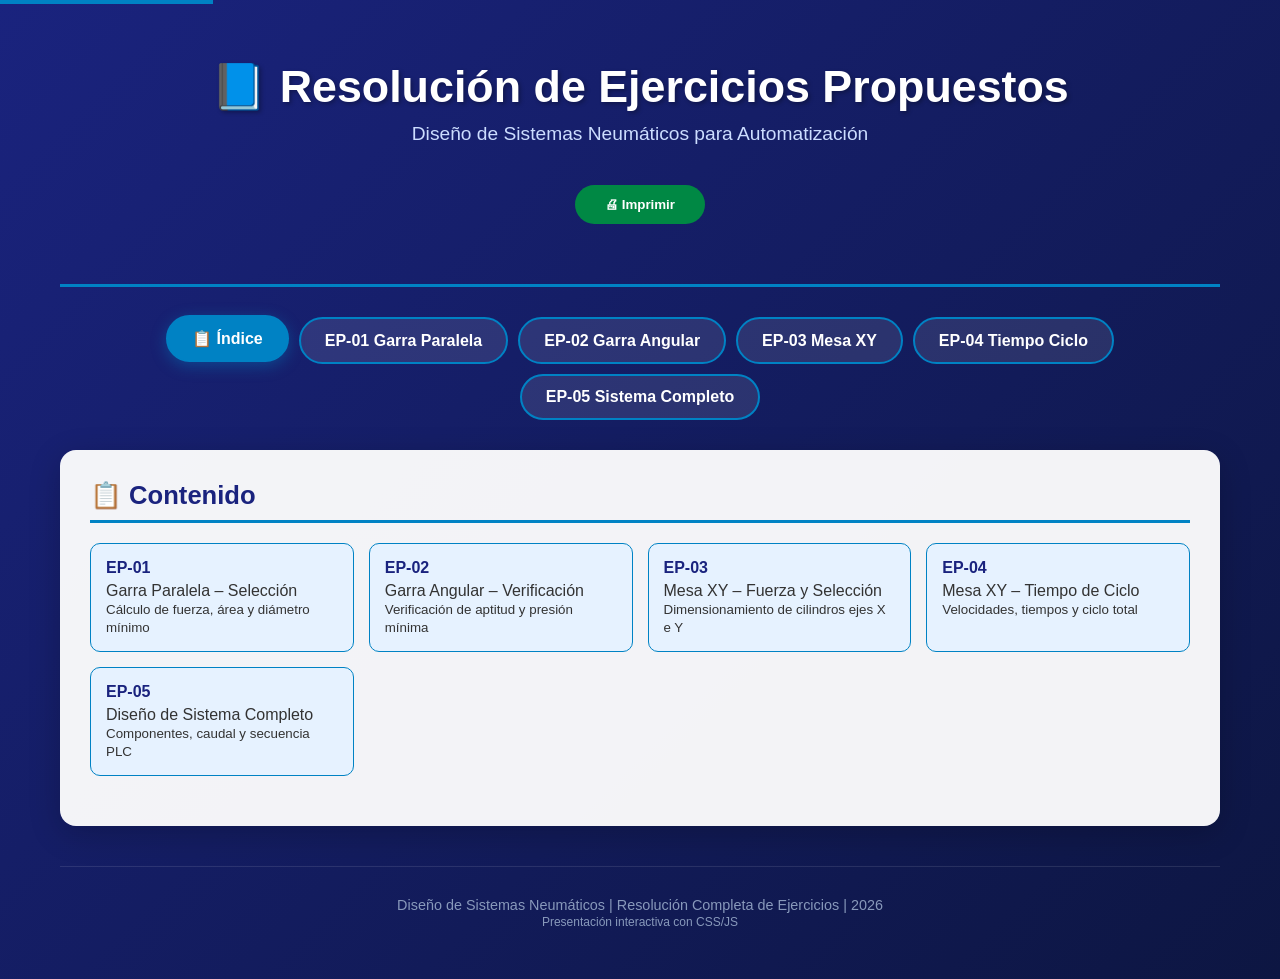
<file: index.html>
<!DOCTYPE html>
<html lang="es">
<head>
<meta charset="UTF-8">
<meta name="viewport" content="width=device-width, initial-scale=1.0">
<title>Resolución Ejercicios Neumáticos - Presentación Interactiva</title>
<style>
:root {
  --dark-blue: #1a237e;
  --accent-blue: #0082c4;
  --light-blue: #e6f2ff;
  --green: #008844;
  --orange: #e65c00;
  --white: #ffffff;
  --dark-gray: #333333;
}
* { margin: 0; padding: 0; box-sizing: border-box; }
body {
  font-family: 'Segoe UI', Tahoma, Geneva, Verdana, sans-serif;
  background: linear-gradient(135deg, var(--dark-blue) 0%, #0d1642 100%);
  min-height: 100vh;
  color: var(--white);
  overflow-x: hidden;
}
.container {
  max-width: 1200px;
  margin: 0 auto;
  padding: 20px;
}
.header {
  text-align: center;
  padding: 40px 20px;
  border-bottom: 3px solid var(--accent-blue);
  margin-bottom: 30px;
}
.header h1 {
  font-size: 2.8rem;
  font-weight: 700;
  text-shadow: 2px 2px 4px rgba(0,0,0,0.3);
}
.header p {
  font-size: 1.2rem;
  color: #ccddff;
  margin-top: 10px;
}
.nav-tabs {
  display: flex;
  justify-content: center;
  gap: 10px;
  margin-bottom: 30px;
  flex-wrap: wrap;
}
.nav-tab {
  background: rgba(255,255,255,0.1);
  border: 2px solid var(--accent-blue);
  color: var(--white);
  padding: 12px 24px;
  border-radius: 30px;
  cursor: pointer;
  transition: all 0.3s ease;
  font-size: 1rem;
  font-weight: 600;
}
.nav-tab:hover, .nav-tab.active {
  background: var(--accent-blue);
  transform: translateY(-2px);
  box-shadow: 0 4px 15px rgba(0,130,196,0.4);
}
.slide-content {
  display: none;
  animation: fadeIn 0.5s ease;
}
.slide-content.active {
  display: block;
}
@keyframes fadeIn {
  from { opacity: 0; transform: translateY(20px); }
  to { opacity: 1; transform: translateY(0); }
}
.card {
  background: rgba(255,255,255,0.95);
  border-radius: 16px;
  padding: 30px;
  margin-bottom: 20px;
  box-shadow: 0 8px 32px rgba(0,0,0,0.2);
  color: var(--dark-gray);
}
.card-title {
  color: var(--dark-blue);
  font-size: 1.6rem;
  font-weight: 700;
  margin-bottom: 20px;
  padding-bottom: 10px;
  border-bottom: 3px solid var(--accent-blue);
}
.formula-box {
  background: var(--light-blue);
  border-left: 4px solid var(--accent-blue);
  padding: 15px 20px;
  margin: 15px 0;
  border-radius: 8px;
  font-family: 'Courier New', monospace;
  font-size: 1.1rem;
  color: var(--dark-blue);
}
.result-box {
  background: #e8f5e9;
  border-left: 4px solid var(--green);
  padding: 15px 20px;
  margin: 15px 0;
  border-radius: 8px;
  font-weight: 700;
  color: var(--green);
  font-size: 1.1rem;
}
.conclusion-box {
  background: #fff3e0;
  border-left: 4px solid var(--orange);
  padding: 15px 20px;
  margin: 15px 0;
  border-radius: 8px;
  font-weight: 700;
  color: var(--orange);
  font-size: 1.1rem;
}
.data-grid {
  display: grid;
  grid-template-columns: repeat(auto-fit, minmax(250px, 1fr));
  gap: 15px;
  margin: 20px 0;
}
.data-item {
  background: var(--light-blue);
  padding: 15px;
  border-radius: 10px;
  border: 1px solid var(--accent-blue);
}
.data-item strong {
  color: var(--dark-blue);
  display: block;
  margin-bottom: 5px;
}
table {
  width: 100%;
  border-collapse: collapse;
  margin: 20px 0;
  font-size: 0.95rem;
}
th {
  background: var(--dark-blue);
  color: var(--white);
  padding: 12px;
  text-align: left;
}
td {
  padding: 12px;
  border-bottom: 1px solid #ddd;
}
tr:nth-child(even) {
  background: var(--light-blue);
}
.step-number {
  display: inline-block;
  width: 32px;
  height: 32px;
  background: var(--accent-blue);
  color: white;
  border-radius: 50%;
  text-align: center;
  line-height: 32px;
  font-weight: 700;
  margin-right: 10px;
}
.footer {
  text-align: center;
  padding: 30px;
  color: #8899bb;
  font-size: 0.9rem;
  border-top: 1px solid rgba(255,255,255,0.1);
  margin-top: 40px;
}
.progress-bar {
  position: fixed;
  top: 0;
  left: 0;
  height: 4px;
  background: var(--accent-blue);
  transition: width 0.3s ease;
  z-index: 1000;
}
.btn-download {
  display: inline-block;
  background: var(--green);
  color: white;
  padding: 12px 30px;
  border-radius: 30px;
  text-decoration: none;
  font-weight: 600;
  margin: 20px 10px;
  transition: all 0.3s ease;
  border: none;
  cursor: pointer;
}
.btn-download:hover {
  transform: translateY(-2px);
  box-shadow: 0 4px 15px rgba(0,136,68,0.4);
}
.check-icon {
  color: var(--green);
  font-size: 1.3rem;
}
</style>
</head>
<body>
<div class="progress-bar" id="progressBar"></div>
<div class="container">
  <div class="header">
    <h1>📘 Resolución de Ejercicios Propuestos</h1>
    <p>Diseño de Sistemas Neumáticos para Automatización</p>
    <div style="margin-top:20px;">
      <button class="btn-download" onclick="printPresentation()">🖨 Imprimir</button>
    </div>
  </div>

  <div class="nav-tabs">
    <button class="nav-tab active" onclick="showSlide(0)">📋 Índice</button>
    <button class="nav-tab" onclick="showSlide(1)">EP-01 Garra Paralela</button>
    <button class="nav-tab" onclick="showSlide(2)">EP-02 Garra Angular</button>
    <button class="nav-tab" onclick="showSlide(3)">EP-03 Mesa XY</button>
    <button class="nav-tab" onclick="showSlide(4)">EP-04 Tiempo Ciclo</button>
    <button class="nav-tab" onclick="showSlide(5)">EP-05 Sistema Completo</button>
  </div>

  <!-- SLIDE 0: INDICE -->
  <div class="slide-content active" id="slide-0">
    <div class="card">
      <div class="card-title">📋 Contenido</div>
      <div class="data-grid">
        <div class="data-item">
          <strong>EP-01</strong>
          Garra Paralela – Selección<br>
          <small>Cálculo de fuerza, área y diámetro mínimo</small>
        </div>
        <div class="data-item">
          <strong>EP-02</strong>
          Garra Angular – Verificación<br>
          <small>Verificación de aptitud y presión mínima</small>
        </div>
        <div class="data-item">
          <strong>EP-03</strong>
          Mesa XY – Fuerza y Selección<br>
          <small>Dimensionamiento de cilindros ejes X e Y</small>
        </div>
        <div class="data-item">
          <strong>EP-04</strong>
          Mesa XY – Tiempo de Ciclo<br>
          <small>Velocidades, tiempos y ciclo total</small>
        </div>
        <div class="data-item">
          <strong>EP-05</strong>
          Diseño de Sistema Completo<br>
          <small>Componentes, caudal y secuencia PLC</small>
        </div>
      </div>
    </div>
  </div>

  <!-- SLIDE 1: EP-01 -->
  <div class="slide-content" id="slide-1">
    <div class="card">
      <div class="card-title">🔷 EP-01: Garra Paralela – Selección</div>
      <div class="data-grid">
        <div class="data-item"><strong>Masa</strong>m = 0.5 kg (vidrio)</div>
        <div class="data-item"><strong>Aceleración</strong>a = 3 m/s²</div>
        <div class="data-item"><strong>Presión</strong>P = 5.5 bar = 550,000 Pa</div>
        <div class="data-item"><strong>Factor Seg.</strong>FS = 2.0</div>
        <div class="data-item"><strong>Rendimiento</strong>η = 0.82</div>
      </div>
      <h3 style="color:var(--dark-blue);margin-top:20px;">(a) Fuerza Mínima Requerida</h3>
      <div class="formula-box">F<sub>req</sub> = FS · m · (g + a) = 2.0 × 0.5 × (9.81 + 3) = 12.81 N</div>
      <div class="result-box">✓ F<sub>req</sub> = 12.81 N</div>

      <h3 style="color:var(--dark-blue);margin-top:20px;">(b) Área Mínima del Pistón</h3>
      <div class="formula-box">A<sub>min</sub> = F<sub>req</sub> / (P · η) = 12.81 / (550,000 × 0.82) = 2.84 × 10⁻⁵ m² = 28.4 mm²</div>
      <div class="result-box">✓ A<sub>min</sub> = 28.4 mm²</div>

      <h3 style="color:var(--dark-blue);margin-top:20px;">(c) Diámetro Mínimo</h3>
      <div class="formula-box">D<sub>min</sub> = √(4 · A<sub>min</sub> / π) = √(4 × 2.84×10⁻⁵ / 3.1416) = 0.00601 m = 6.01 mm</div>
      <div class="result-box">✓ D<sub>min</sub> = 6.01 mm</div>
      <div class="conclusion-box">📌 Selección comercial: cilindro Ø8 mm, Ø10 mm o Ø12 mm</div>
    </div>
  </div>

  <!-- SLIDE 2: EP-02 -->
  <div class="slide-content" id="slide-2">
    <div class="card">
      <div class="card-title">🔷 EP-02: Garra Angular – Verificación</div>
      <div class="data-grid">
        <div class="data-item"><strong>Diámetro</strong>D = 25 mm</div>
        <div class="data-item"><strong>Presión</strong>P = 4 bar = 400,000 Pa</div>
        <div class="data-item"><strong>Rendimiento</strong>η = 0.78</div>
        <div class="data-item"><strong>Coef. Trans.</strong>K = 0.65</div>
        <div class="data-item"><strong>Masa</strong>m = 2 kg</div>
        <div class="data-item"><strong>Aceleración</strong>a = 5 m/s²</div>
      </div>
      <h3 style="color:var(--dark-blue);margin-top:20px;">Paso 1: Fuerza Teórica</h3>
      <div class="formula-box">F<sub>teo</sub> = P · (π/4) · D² = 400,000 × 0.7854 × 0.000625 = 196.35 N</div>
      <div class="result-box">✓ F<sub>teo</sub> = 196.35 N</div>

      <h3 style="color:var(--dark-blue);margin-top:20px;">Paso 2: Fuerza Real en Mordaza</h3>
      <div class="formula-box">F<sub>suj</sub> = F<sub>teo</sub> × η × K = 196.35 × 0.78 × 0.65 = 99.55 N</div>
      <div class="result-box">✓ F<sub>suj</sub> = 99.55 N</div>

      <h3 style="color:var(--dark-blue);margin-top:20px;">Paso 3: Fuerza Requerida</h3>
      <div class="formula-box">F<sub>req</sub> = FS · m · (g + a) = 2.0 × 2 × (9.81 + 5) = 59.24 N</div>
      <div class="result-box">✓ F<sub>req</sub> = 59.24 N</div>

      <h3 style="color:var(--dark-blue);margin-top:20px;">Paso 4: Verificación</h3>
      <div class="formula-box">F<sub>suj</sub> = 99.55 N ≥ F<sub>req</sub> = 59.24 N</div>
      <div class="result-box">✅ SÍ ES APTA — La garra cumple con el requerimiento</div>
      <div class="formula-box">FS<sub>real</sub> = 99.55 / 59.24 = 1.68 | P<sub>min</sub> = 2.38 bar</div>
    </div>
  </div>

  <!-- SLIDE 3: EP-03 -->
  <div class="slide-content" id="slide-3">
    <div class="card">
      <div class="card-title">🔷 EP-03: Mesa XY – Fuerza y Selección</div>
      <div class="data-grid">
        <div class="data-item"><strong>Presión</strong>P = 6 bar = 600,000 Pa</div>
        <div class="data-item"><strong>Rendimiento</strong>η = 0.90</div>
        <div class="data-item"><strong>FS</strong>2.0</div>
        <div class="data-item"><strong>Masa</strong>8 kg (cada eje)</div>
        <div class="data-item"><strong>Aceleración</strong>1.5 m/s²</div>
      </div>
      <h3 style="color:var(--dark-blue);margin-top:20px;">Eje X</h3>
      <div class="formula-box">F<sub>reqX</sub> = 2.0 × 8 × (9.81 + 1.5) = 180.96 N</div>
      <div class="formula-box">A<sub>minX</sub> = 180.96 / 540,000 = 335 mm² | D<sub>minX</sub> = 20.65 mm</div>
      <div class="result-box">✓ F<sub>realX</sub> (Ø25mm) = 265.1 N > 180.96 N → CUMPLE</div>

      <h3 style="color:var(--dark-blue);margin-top:20px;">Eje Y</h3>
      <div class="formula-box">F<sub>reqY</sub> = 180.96 N | D<sub>minY</sub> = 20.65 mm</div>
      <div class="result-box">✓ F<sub>realY</sub> (Ø25mm) = 265.1 N</div>

      <table>
        <tr><th>Eje</th><th>D mínimo</th><th>D elegido</th><th>F real</th></tr>
        <tr><td>X</td><td>20.65 mm</td><td>25 mm</td><td>265.1 N</td></tr>
        <tr><td>Y</td><td>20.65 mm</td><td>25 mm</td><td>265.1 N</td></tr>
      </table>
    </div>
  </div>

  <!-- SLIDE 4: EP-04 -->
  <div class="slide-content" id="slide-4">
    <div class="card">
      <div class="card-title">🔷 EP-04: Mesa XY – Tiempo de Ciclo</div>
      <div class="data-grid">
        <div class="data-item"><strong>Q<sub>X</sub></strong>20 L/min = 3.333×10⁻⁴ m³/s</div>
        <div class="data-item"><strong>Q<sub>Y</sub></strong>12 L/min = 2.0×10⁻⁴ m³/s</div>
        <div class="data-item"><strong>D<sub>X</sub></strong>50 mm</div>
        <div class="data-item"><strong>D<sub>Y</sub></strong>40 mm</div>
        <div class="data-item"><strong>Carrera X</strong>400 mm</div>
        <div class="data-item"><strong>Carrera Y</strong>200 mm</div>
      </div>
      <h3 style="color:var(--dark-blue);margin-top:20px;">(a) Velocidades</h3>
      <div class="formula-box">v<sub>X</sub> = Q<sub>X</sub>/A<sub>X</sub> = 3.333×10⁻⁴ / 1.9635��10⁻³ = 0.170 m/s</div>
      <div class="formula-box">v<sub>Y</sub> = Q<sub>Y</sub>/A<sub>Y</sub> = 2.0×10⁻⁴ / 1.2566×10⁻³ = 0.159 m/s</div>
      <div class="result-box">✓ v<sub>X</sub> = 0.170 m/s | v<sub>Y</sub> = 0.159 m/s</div>

      <h3 style="color:var(--dark-blue);margin-top:20px;">(b) Tiempos de Desplazamiento</h3>
      <div class="formula-box">t<sub>X</sub> = 0.4/0.170 + 0.02 = 2.373 s | t<sub>Y</sub> = 0.2/0.159 + 0.02 = 1.278 s</div>
      <div class="result-box">✓ t<sub>X</sub> = 2.373 s | t<sub>Y</sub> = 1.278 s</div>

      <h3 style="color:var(--dark-blue);margin-top:20px;">(c) Tiempo Total de Ciclo</h3>
      <div class="formula-box">T<sub>ciclo</sub> = t<sub>X</sub> + t<sub>Y</sub> + t<sub>Y</sub> = 2.373 + 1.278 + 1.278 = 4.929 s</div>
      <div class="result-box">✓ T<sub>ciclo</sub> = 4.93 s (ciclo parcial: X+ → Y+ → Y-)</div>
      <div class="formula-box">T<sub>total</sub> (incluyendo X-) = 2.373 + 1.278 + 1.278 + 2.373 = 7.302 s</div>
      <div class="conclusion-box">📌 Ciclo completo (ida y vuelta): T<sub>total</sub> = 7.30 s</div>
    </div>
  </div>

  <!-- SLIDE 5: EP-05 -->
  <div class="slide-content" id="slide-5">
    <div class="card">
      <div class="card-title">🔷 EP-05: Diseño de Sistema Completo</div>
      <h3 style="color:var(--dark-blue);">Requisitos</h3>
      <div class="data-grid">
        <div class="data-item"><strong>Garra</strong>Para piezas de 1.5 kg</div>
        <div class="data-item"><strong>Mesa XY</strong>Carrera X=250mm, Y=150mm</div>
        <div class="data-item"><strong>Velocidad</strong>0.4 m/s</div>
      </div>

      <h3 style="color:var(--dark-blue);margin-top:20px;">Paso 1: Garra</h3>
      <div class="formula-box">F<sub>req</sub> = 38.43 N | A<sub>min</sub> = 75.4 mm² | D<sub>min</sub> = 9.8 mm</div>
      <div class="conclusion-box">📌 Selección: Garra Ø12-16 mm</div>

      <h3 style="color:var(--dark-blue);margin-top:20px;">Paso 2: Cilindros XY</h3>
      <div class="formula-box">F<sub>req</sub> = 33.93 N | D<sub>min</sub> = 9.2 mm</div>
      <div class="conclusion-box">📌 Selección: Cilindros Ø16 mm, carreras 250mm/150mm</div>

      <h3 style="color:var(--dark-blue);margin-top:20px;">Paso 3: Caudal</h3>
      <div class="formula-box">Q = v × A = 0.4 × 1.13×10⁻⁴ = 4.52×10⁻⁵ m³/s = 2.71 L/min</div>
      <div class="result-box">✓ Q = 2.71 L/min por cilindro</div>
    </div>

    <div class="card">
      <div class="card-title">📋 Lista de Componentes</div>
      <table>
        <tr><th>Componente</th><th>Especificación</th><th>Cant.</th></tr>
        <tr><td>Compresor</td><td>8 bar, 50 L/min, tanque 30 L</td><td>1</td></tr>
        <tr><td>Unidad FRL</td><td>Filtro 5µm, Regulador 0-8 bar, Lubricador</td><td>1</td></tr>
        <tr><td>Válvula aislamiento</td><td>Corte manual con candado (LOTO)</td><td>1</td></tr>
        <tr><td>Válvula garra</td><td>5/2 biestable, falla segura cerrada, 24VDC</td><td>1</td></tr>
        <tr><td>Válvula eje X</td><td>5/2 monoestable, 24VDC, t<20ms</td><td>1</td></tr>
        <tr><td>Válvula eje Y</td><td>5/2 monoestable, 24VDC</td><td>1</td></tr>
        <tr><td>Reguladores caudal</td><td>Meter-Out ajustable 0-30 L/min</td><td>4</td></tr>
        <tr><td>Cilindro X</td><td>ISO 6432, Ø16mm, carrera 250mm, DE</td><td>1</td></tr>
        <tr><td>Cilindro Y</td><td>ISO 6432, Ø16mm, carrera 150mm, DE</td><td>1</td></tr>
        <tr><td>Garra paralela</td><td>Ø16mm, carrera mordaza 10-20mm</td><td>1</td></tr>
        <tr><td>Sensores magnéticos</td><td>PNP, 24VDC, finales de carrera</td><td>6</td></tr>
        <tr><td>Presostato</td><td>Ajustable 1-8 bar, salida digital</td><td>1</td></tr>
        <tr><td>PLC</td><td>8 ED, 6 SD, 24VDC</td><td>1</td></tr>
        <tr><td>Silenciadores</td><td>Para puertos escape 3 y 5</td><td>3</td></tr>
        <tr><td>Tubería</td><td>Poliuretano 6mm o 8mm</td><td>Según layout</td></tr>
      </table>
    </div>

    <div class="card">
      <div class="card-title">🔁 Secuencia de Control PLC</div>
      <div class="formula-box" style="text-align:left;">
        <span class="step-number">1</span>Inicio → Esperar pulsador<br>
        <span class="step-number">2</span>Activar válvula garra (cierra) → esperar 100ms<br>
        <span class="step-number">3</span>Activar válvula eje X+ → esperar sensor X+<br>
        <span class="step-number">4</span>Activar válvula eje Y+ → esperar sensor Y+<br>
        <span class="step-number">5</span>Operación → temporizador 500ms<br>
        <span class="step-number">6</span>Activar válvula eje Y- → esperar sensor Y-<br>
        <span class="step-number">7</span>Activar válvula eje X- → esperar sensor X-<br>
        <span class="step-number">8</span>Desactivar válvula garra (abre) → Fin ciclo
      </div>
    </div>
  </div>

  <div class="footer">
    Diseño de Sistemas Neumáticos | Resolución Completa de Ejercicios | 2026<br>
    <small>Presentación interactiva con CSS/JS</small>
  </div>
</div>

<script>
let currentSlide = 0;
const totalSlides = 6;

function showSlide(index) {
  // Update tabs
  document.querySelectorAll('.nav-tab').forEach((tab, i) => {
    tab.classList.toggle('active', i === index);
  });

  // Update content
  document.querySelectorAll('.slide-content').forEach((slide, i) => {
    slide.classList.toggle('active', i === index);
  });

  currentSlide = index;
  updateProgress();

  // Scroll to top
  window.scrollTo({ top: 0, behavior: 'smooth' });
}

function updateProgress() {
  const progress = ((currentSlide + 1) / totalSlides) * 100;
  document.getElementById('progressBar').style.width = progress + '%';
}

function printPresentation() {
  window.print();
}

// Keyboard navigation
document.addEventListener('keydown', (e) => {
  if (e.key === 'ArrowRight' || e.key === 'ArrowDown') {
    if (currentSlide < totalSlides - 1) showSlide(currentSlide + 1);
  } else if (e.key === 'ArrowLeft' || e.key === 'ArrowUp') {
    if (currentSlide > 0) showSlide(currentSlide - 1);
  }
});

// Touch/swipe support for mobile
let touchStartX = 0;
let touchEndX = 0;

document.addEventListener('touchstart', (e) => {
  touchStartX = e.changedTouches[0].screenX;
});

document.addEventListener('touchend', (e) => {
  touchEndX = e.changedTouches[0].screenX;
  handleSwipe();
});

function handleSwipe() {
  const swipeThreshold = 50;
  if (touchEndX < touchStartX - swipeThreshold && currentSlide < totalSlides - 1) {
    showSlide(currentSlide + 1);
  }
  if (touchEndX > touchStartX + swipeThreshold && currentSlide > 0) {
    showSlide(currentSlide - 1);
  }
}

// Initialize
updateProgress();
</script>
</body>
</html>
</file>
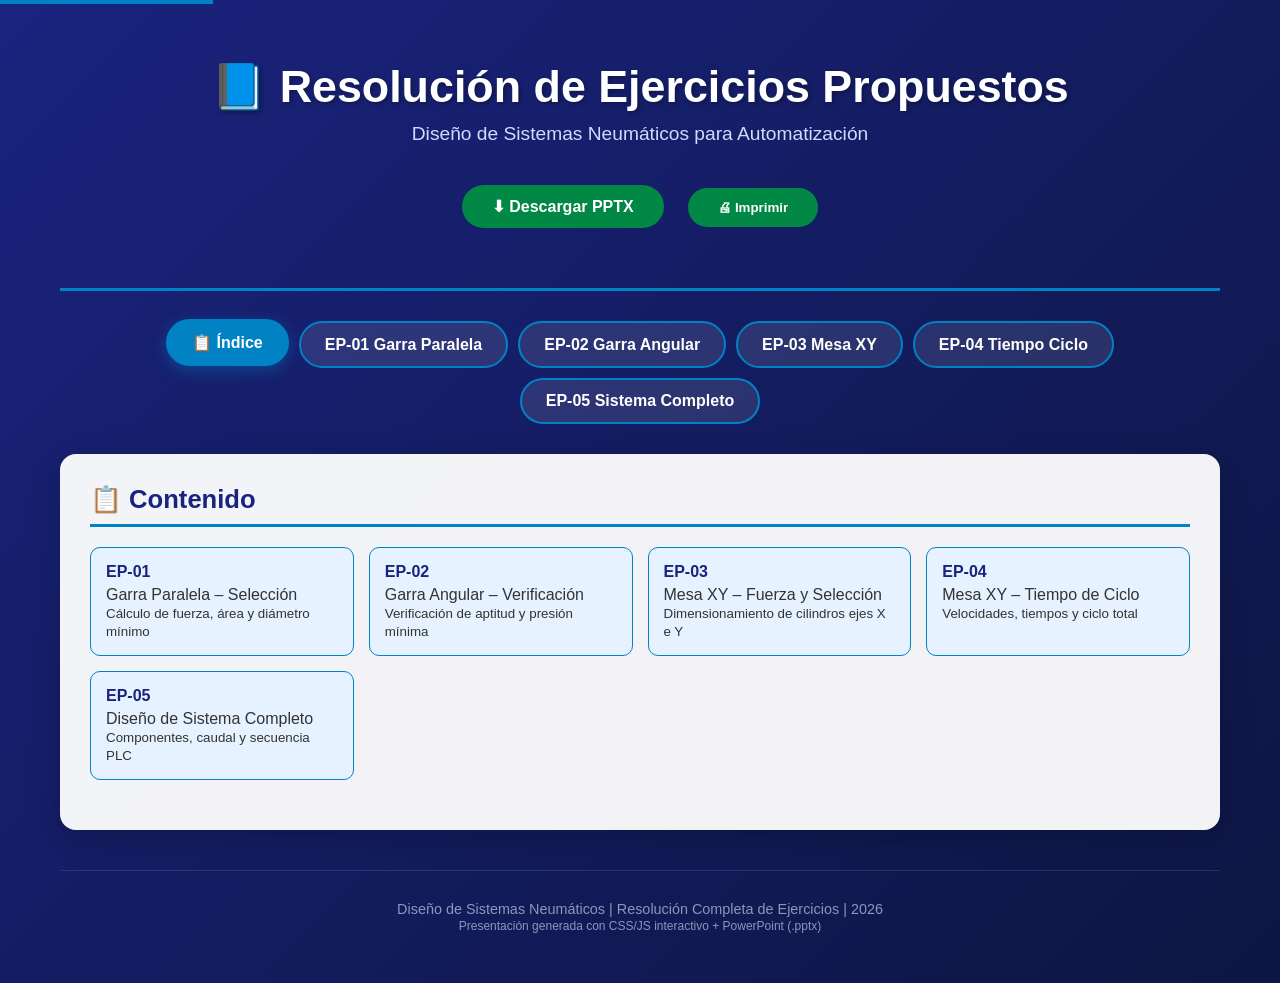
<file: Resolucion_Ejercicios_Neumaticos.html>
<!DOCTYPE html>
<html lang="es">
<head>
<meta charset="UTF-8">
<meta name="viewport" content="width=device-width, initial-scale=1.0">
<title>Resolución Ejercicios Neumáticos - Presentación Interactiva</title>
<style>
:root {
  --dark-blue: #1a237e;
  --accent-blue: #0082c4;
  --light-blue: #e6f2ff;
  --green: #008844;
  --orange: #e65c00;
  --white: #ffffff;
  --dark-gray: #333333;
}
* { margin: 0; padding: 0; box-sizing: border-box; }
body {
  font-family: 'Segoe UI', Tahoma, Geneva, Verdana, sans-serif;
  background: linear-gradient(135deg, var(--dark-blue) 0%, #0d1642 100%);
  min-height: 100vh;
  color: var(--white);
  overflow-x: hidden;
}
.container {
  max-width: 1200px;
  margin: 0 auto;
  padding: 20px;
}
.header {
  text-align: center;
  padding: 40px 20px;
  border-bottom: 3px solid var(--accent-blue);
  margin-bottom: 30px;
}
.header h1 {
  font-size: 2.8rem;
  font-weight: 700;
  text-shadow: 2px 2px 4px rgba(0,0,0,0.3);
}
.header p {
  font-size: 1.2rem;
  color: #ccddff;
  margin-top: 10px;
}
.nav-tabs {
  display: flex;
  justify-content: center;
  gap: 10px;
  margin-bottom: 30px;
  flex-wrap: wrap;
}
.nav-tab {
  background: rgba(255,255,255,0.1);
  border: 2px solid var(--accent-blue);
  color: var(--white);
  padding: 12px 24px;
  border-radius: 30px;
  cursor: pointer;
  transition: all 0.3s ease;
  font-size: 1rem;
  font-weight: 600;
}
.nav-tab:hover, .nav-tab.active {
  background: var(--accent-blue);
  transform: translateY(-2px);
  box-shadow: 0 4px 15px rgba(0,130,196,0.4);
}
.slide-content {
  display: none;
  animation: fadeIn 0.5s ease;
}
.slide-content.active {
  display: block;
}
@keyframes fadeIn {
  from { opacity: 0; transform: translateY(20px); }
  to { opacity: 1; transform: translateY(0); }
}
.card {
  background: rgba(255,255,255,0.95);
  border-radius: 16px;
  padding: 30px;
  margin-bottom: 20px;
  box-shadow: 0 8px 32px rgba(0,0,0,0.2);
  color: var(--dark-gray);
}
.card-title {
  color: var(--dark-blue);
  font-size: 1.6rem;
  font-weight: 700;
  margin-bottom: 20px;
  padding-bottom: 10px;
  border-bottom: 3px solid var(--accent-blue);
}
.formula-box {
  background: var(--light-blue);
  border-left: 4px solid var(--accent-blue);
  padding: 15px 20px;
  margin: 15px 0;
  border-radius: 8px;
  font-family: 'Courier New', monospace;
  font-size: 1.1rem;
  color: var(--dark-blue);
}
.result-box {
  background: #e8f5e9;
  border-left: 4px solid var(--green);
  padding: 15px 20px;
  margin: 15px 0;
  border-radius: 8px;
  font-weight: 700;
  color: var(--green);
  font-size: 1.1rem;
}
.conclusion-box {
  background: #fff3e0;
  border-left: 4px solid var(--orange);
  padding: 15px 20px;
  margin: 15px 0;
  border-radius: 8px;
  font-weight: 700;
  color: var(--orange);
  font-size: 1.1rem;
}
.data-grid {
  display: grid;
  grid-template-columns: repeat(auto-fit, minmax(250px, 1fr));
  gap: 15px;
  margin: 20px 0;
}
.data-item {
  background: var(--light-blue);
  padding: 15px;
  border-radius: 10px;
  border: 1px solid var(--accent-blue);
}
.data-item strong {
  color: var(--dark-blue);
  display: block;
  margin-bottom: 5px;
}
table {
  width: 100%;
  border-collapse: collapse;
  margin: 20px 0;
  font-size: 0.95rem;
}
th {
  background: var(--dark-blue);
  color: var(--white);
  padding: 12px;
  text-align: left;
}
td {
  padding: 12px;
  border-bottom: 1px solid #ddd;
}
tr:nth-child(even) {
  background: var(--light-blue);
}
.step-number {
  display: inline-block;
  width: 32px;
  height: 32px;
  background: var(--accent-blue);
  color: white;
  border-radius: 50%;
  text-align: center;
  line-height: 32px;
  font-weight: 700;
  margin-right: 10px;
}
.footer {
  text-align: center;
  padding: 30px;
  color: #8899bb;
  font-size: 0.9rem;
  border-top: 1px solid rgba(255,255,255,0.1);
  margin-top: 40px;
}
.progress-bar {
  position: fixed;
  top: 0;
  left: 0;
  height: 4px;
  background: var(--accent-blue);
  transition: width 0.3s ease;
  z-index: 1000;
}
.btn-download {
  display: inline-block;
  background: var(--green);
  color: white;
  padding: 12px 30px;
  border-radius: 30px;
  text-decoration: none;
  font-weight: 600;
  margin: 20px 10px;
  transition: all 0.3s ease;
  border: none;
  cursor: pointer;
}
.btn-download:hover {
  transform: translateY(-2px);
  box-shadow: 0 4px 15px rgba(0,136,68,0.4);
}
.check-icon {
  color: var(--green);
  font-size: 1.3rem;
}
</style>
</head>
<body>
<div class="progress-bar" id="progressBar"></div>
<div class="container">
  <div class="header">
    <h1>📘 Resolución de Ejercicios Propuestos</h1>
    <p>Diseño de Sistemas Neumáticos para Automatización</p>
    <div style="margin-top:20px;">
      <a href="Resolucion_Ejercicios_Neumaticos.pptx" class="btn-download" download>⬇ Descargar PPTX</a>
      <button class="btn-download" onclick="printPresentation()">🖨 Imprimir</button>
    </div>
  </div>

  <div class="nav-tabs">
    <button class="nav-tab active" onclick="showSlide(0)">📋 Índice</button>
    <button class="nav-tab" onclick="showSlide(1)">EP-01 Garra Paralela</button>
    <button class="nav-tab" onclick="showSlide(2)">EP-02 Garra Angular</button>
    <button class="nav-tab" onclick="showSlide(3)">EP-03 Mesa XY</button>
    <button class="nav-tab" onclick="showSlide(4)">EP-04 Tiempo Ciclo</button>
    <button class="nav-tab" onclick="showSlide(5)">EP-05 Sistema Completo</button>
  </div>

  <!-- SLIDE 0: INDICE -->
  <div class="slide-content active" id="slide-0">
    <div class="card">
      <div class="card-title">📋 Contenido</div>
      <div class="data-grid">
        <div class="data-item">
          <strong>EP-01</strong>
          Garra Paralela – Selección<br>
          <small>Cálculo de fuerza, área y diámetro mínimo</small>
        </div>
        <div class="data-item">
          <strong>EP-02</strong>
          Garra Angular – Verificación<br>
          <small>Verificación de aptitud y presión mínima</small>
        </div>
        <div class="data-item">
          <strong>EP-03</strong>
          Mesa XY – Fuerza y Selección<br>
          <small>Dimensionamiento de cilindros ejes X e Y</small>
        </div>
        <div class="data-item">
          <strong>EP-04</strong>
          Mesa XY – Tiempo de Ciclo<br>
          <small>Velocidades, tiempos y ciclo total</small>
        </div>
        <div class="data-item">
          <strong>EP-05</strong>
          Diseño de Sistema Completo<br>
          <small>Componentes, caudal y secuencia PLC</small>
        </div>
      </div>
    </div>
  </div>

  <!-- SLIDE 1: EP-01 -->
  <div class="slide-content" id="slide-1">
    <div class="card">
      <div class="card-title">🔷 EP-01: Garra Paralela – Selección</div>
      <div class="data-grid">
        <div class="data-item"><strong>Masa</strong>m = 0.5 kg (vidrio)</div>
        <div class="data-item"><strong>Aceleración</strong>a = 3 m/s²</div>
        <div class="data-item"><strong>Presión</strong>P = 5.5 bar = 550,000 Pa</div>
        <div class="data-item"><strong>Factor Seg.</strong>FS = 2.0</div>
        <div class="data-item"><strong>Rendimiento</strong>η = 0.82</div>
      </div>
      <h3 style="color:var(--dark-blue);margin-top:20px;">(a) Fuerza Mínima Requerida</h3>
      <div class="formula-box">F<sub>req</sub> = FS · m · (g + a) = 2.0 × 0.5 × (9.81 + 3) = 12.81 N</div>
      <div class="result-box">✓ F<sub>req</sub> = 12.81 N</div>

      <h3 style="color:var(--dark-blue);margin-top:20px;">(b) Área Mínima del Pistón</h3>
      <div class="formula-box">A<sub>min</sub> = F<sub>req</sub> / (P · η) = 12.81 / (550,000 × 0.82) = 2.84 × 10⁻⁵ m² = 28.4 mm²</div>
      <div class="result-box">✓ A<sub>min</sub> = 28.4 mm²</div>

      <h3 style="color:var(--dark-blue);margin-top:20px;">(c) Diámetro Mínimo</h3>
      <div class="formula-box">D<sub>min</sub> = √(4 · A<sub>min</sub> / π) = √(4 × 2.84×10⁻⁵ / 3.1416) = 0.00601 m = 6.01 mm</div>
      <div class="result-box">✓ D<sub>min</sub> = 6.01 mm</div>
      <div class="conclusion-box">📌 Selección comercial: cilindro Ø8 mm, Ø10 mm o Ø12 mm</div>
    </div>
  </div>

  <!-- SLIDE 2: EP-02 -->
  <div class="slide-content" id="slide-2">
    <div class="card">
      <div class="card-title">🔷 EP-02: Garra Angular – Verificación</div>
      <div class="data-grid">
        <div class="data-item"><strong>Diámetro</strong>D = 25 mm</div>
        <div class="data-item"><strong>Presión</strong>P = 4 bar = 400,000 Pa</div>
        <div class="data-item"><strong>Rendimiento</strong>η = 0.78</div>
        <div class="data-item"><strong>Coef. Trans.</strong>K = 0.65</div>
        <div class="data-item"><strong>Masa</strong>m = 2 kg</div>
        <div class="data-item"><strong>Aceleración</strong>a = 5 m/s²</div>
      </div>
      <h3 style="color:var(--dark-blue);margin-top:20px;">Paso 1: Fuerza Teórica</h3>
      <div class="formula-box">F<sub>teo</sub> = P · (π/4) · D² = 400,000 × 0.7854 × 0.000625 = 196.35 N</div>
      <div class="result-box">✓ F<sub>teo</sub> = 196.35 N</div>

      <h3 style="color:var(--dark-blue);margin-top:20px;">Paso 2: Fuerza Real en Mordaza</h3>
      <div class="formula-box">F<sub>suj</sub> = F<sub>teo</sub> × η × K = 196.35 × 0.78 × 0.65 = 99.55 N</div>
      <div class="result-box">✓ F<sub>suj</sub> = 99.55 N</div>

      <h3 style="color:var(--dark-blue);margin-top:20px;">Paso 3: Fuerza Requerida</h3>
      <div class="formula-box">F<sub>req</sub> = FS · m · (g + a) = 2.0 × 2 × (9.81 + 5) = 59.24 N</div>
      <div class="result-box">✓ F<sub>req</sub> = 59.24 N</div>

      <h3 style="color:var(--dark-blue);margin-top:20px;">Paso 4: Verificación</h3>
      <div class="formula-box">F<sub>suj</sub> = 99.55 N ≥ F<sub>req</sub> = 59.24 N</div>
      <div class="result-box">✅ SÍ ES APTA — La garra cumple con el requerimiento</div>
      <div class="formula-box">FS<sub>real</sub> = 99.55 / 59.24 = 1.68 | P<sub>min</sub> = 2.38 bar</div>
    </div>
  </div>

  <!-- SLIDE 3: EP-03 -->
  <div class="slide-content" id="slide-3">
    <div class="card">
      <div class="card-title">🔷 EP-03: Mesa XY – Fuerza y Selección</div>
      <div class="data-grid">
        <div class="data-item"><strong>Presión</strong>P = 6 bar = 600,000 Pa</div>
        <div class="data-item"><strong>Rendimiento</strong>η = 0.90</div>
        <div class="data-item"><strong>FS</strong>2.0</div>
        <div class="data-item"><strong>Masa</strong>8 kg (cada eje)</div>
        <div class="data-item"><strong>Aceleración</strong>1.5 m/s²</div>
      </div>
      <h3 style="color:var(--dark-blue);margin-top:20px;">Eje X</h3>
      <div class="formula-box">F<sub>reqX</sub> = 2.0 × 8 × (9.81 + 1.5) = 180.96 N</div>
      <div class="formula-box">A<sub>minX</sub> = 180.96 / 540,000 = 335 mm² | D<sub>minX</sub> = 20.65 mm</div>
      <div class="result-box">✓ F<sub>realX</sub> (Ø25mm) = 265.1 N > 180.96 N → CUMPLE</div>

      <h3 style="color:var(--dark-blue);margin-top:20px;">Eje Y</h3>
      <div class="formula-box">F<sub>reqY</sub> = 180.96 N | D<sub>minY</sub> = 20.65 mm</div>
      <div class="result-box">✓ F<sub>realY</sub> (Ø25mm) = 265.1 N</div>

      <table>
        <tr><th>Eje</th><th>D mínimo</th><th>D elegido</th><th>F real</th></tr>
        <tr><td>X</td><td>20.65 mm</td><td>25 mm</td><td>265.1 N</td></tr>
        <tr><td>Y</td><td>20.65 mm</td><td>25 mm</td><td>265.1 N</td></tr>
      </table>
    </div>
  </div>

  <!-- SLIDE 4: EP-04 -->
  <div class="slide-content" id="slide-4">
    <div class="card">
      <div class="card-title">🔷 EP-04: Mesa XY – Tiempo de Ciclo</div>
      <div class="data-grid">
        <div class="data-item"><strong>Q<sub>X</sub></strong>20 L/min = 3.333×10⁻⁴ m³/s</div>
        <div class="data-item"><strong>Q<sub>Y</sub></strong>12 L/min = 2.0×10⁻⁴ m³/s</div>
        <div class="data-item"><strong>D<sub>X</sub></strong>50 mm</div>
        <div class="data-item"><strong>D<sub>Y</sub></strong>40 mm</div>
        <div class="data-item"><strong>Carrera X</strong>400 mm</div>
        <div class="data-item"><strong>Carrera Y</strong>200 mm</div>
      </div>
      <h3 style="color:var(--dark-blue);margin-top:20px;">(a) Velocidades</h3>
      <div class="formula-box">v<sub>X</sub> = Q<sub>X</sub>/A<sub>X</sub> = 3.333×10⁻⁴ / 1.9635×10⁻³ = 0.170 m/s</div>
      <div class="formula-box">v<sub>Y</sub> = Q<sub>Y</sub>/A<sub>Y</sub> = 2.0×10⁻⁴ / 1.2566×10⁻³ = 0.159 m/s</div>
      <div class="result-box">✓ v<sub>X</sub> = 0.170 m/s | v<sub>Y</sub> = 0.159 m/s</div>

      <h3 style="color:var(--dark-blue);margin-top:20px;">(b) Tiempos de Desplazamiento</h3>
      <div class="formula-box">t<sub>X</sub> = 0.4/0.170 + 0.02 = 2.373 s | t<sub>Y</sub> = 0.2/0.159 + 0.02 = 1.278 s</div>
      <div class="result-box">✓ t<sub>X</sub> = 2.373 s | t<sub>Y</sub> = 1.278 s</div>

      <h3 style="color:var(--dark-blue);margin-top:20px;">(c) Tiempo Total de Ciclo</h3>
      <div class="formula-box">T<sub>ciclo</sub> = t<sub>X</sub> + t<sub>Y</sub> + t<sub>Y</sub> = 2.373 + 1.278 + 1.278 = 4.929 s</div>
      <div class="result-box">✓ T<sub>ciclo</sub> = 4.93 s (ciclo parcial: X+ → Y+ → Y-)</div>
      <div class="formula-box">T<sub>total</sub> (incluyendo X-) = 2.373 + 1.278 + 1.278 + 2.373 = 7.302 s</div>
      <div class="conclusion-box">📌 Ciclo completo (ida y vuelta): T<sub>total</sub> = 7.30 s</div>
    </div>
  </div>

  <!-- SLIDE 5: EP-05 -->
  <div class="slide-content" id="slide-5">
    <div class="card">
      <div class="card-title">🔷 EP-05: Diseño de Sistema Completo</div>
      <h3 style="color:var(--dark-blue);">Requisitos</h3>
      <div class="data-grid">
        <div class="data-item"><strong>Garra</strong>Para piezas de 1.5 kg</div>
        <div class="data-item"><strong>Mesa XY</strong>Carrera X=250mm, Y=150mm</div>
        <div class="data-item"><strong>Velocidad</strong>0.4 m/s</div>
      </div>

      <h3 style="color:var(--dark-blue);margin-top:20px;">Paso 1: Garra</h3>
      <div class="formula-box">F<sub>req</sub> = 38.43 N | A<sub>min</sub> = 75.4 mm² | D<sub>min</sub> = 9.8 mm</div>
      <div class="conclusion-box">📌 Selección: Garra Ø12-16 mm</div>

      <h3 style="color:var(--dark-blue);margin-top:20px;">Paso 2: Cilindros XY</h3>
      <div class="formula-box">F<sub>req</sub> = 33.93 N | D<sub>min</sub> = 9.2 mm</div>
      <div class="conclusion-box">📌 Selección: Cilindros Ø16 mm, carreras 250mm/150mm</div>

      <h3 style="color:var(--dark-blue);margin-top:20px;">Paso 3: Caudal</h3>
      <div class="formula-box">Q = v × A = 0.4 × 1.13×10⁻⁴ = 4.52×10⁻⁵ m³/s = 2.71 L/min</div>
      <div class="result-box">✓ Q = 2.71 L/min por cilindro</div>
    </div>

    <div class="card">
      <div class="card-title">📋 Lista de Componentes</div>
      <table>
        <tr><th>Componente</th><th>Especificación</th><th>Cant.</th></tr>
        <tr><td>Compresor</td><td>8 bar, 50 L/min, tanque 30 L</td><td>1</td></tr>
        <tr><td>Unidad FRL</td><td>Filtro 5µm, Regulador 0-8 bar, Lubricador</td><td>1</td></tr>
        <tr><td>Válvula aislamiento</td><td>Corte manual con candado (LOTO)</td><td>1</td></tr>
        <tr><td>Válvula garra</td><td>5/2 biestable, falla segura cerrada, 24VDC</td><td>1</td></tr>
        <tr><td>Válvula eje X</td><td>5/2 monoestable, 24VDC, t<20ms</td><td>1</td></tr>
        <tr><td>Válvula eje Y</td><td>5/2 monoestable, 24VDC</td><td>1</td></tr>
        <tr><td>Reguladores caudal</td><td>Meter-Out ajustable 0-30 L/min</td><td>4</td></tr>
        <tr><td>Cilindro X</td><td>ISO 6432, Ø16mm, carrera 250mm, DE</td><td>1</td></tr>
        <tr><td>Cilindro Y</td><td>ISO 6432, Ø16mm, carrera 150mm, DE</td><td>1</td></tr>
        <tr><td>Garra paralela</td><td>Ø16mm, carrera mordaza 10-20mm</td><td>1</td></tr>
        <tr><td>Sensores magnéticos</td><td>PNP, 24VDC, finales de carrera</td><td>6</td></tr>
        <tr><td>Presostato</td><td>Ajustable 1-8 bar, salida digital</td><td>1</td></tr>
        <tr><td>PLC</td><td>8 ED, 6 SD, 24VDC</td><td>1</td></tr>
        <tr><td>Silenciadores</td><td>Para puertos escape 3 y 5</td><td>3</td></tr>
        <tr><td>Tubería</td><td>Poliuretano 6mm o 8mm</td><td>Según layout</td></tr>
      </table>
    </div>

    <div class="card">
      <div class="card-title">🔁 Secuencia de Control PLC</div>
      <div class="formula-box" style="text-align:left;">
        <span class="step-number">1</span>Inicio → Esperar pulsador<br>
        <span class="step-number">2</span>Activar válvula garra (cierra) → esperar 100ms<br>
        <span class="step-number">3</span>Activar válvula eje X+ → esperar sensor X+<br>
        <span class="step-number">4</span>Activar válvula eje Y+ → esperar sensor Y+<br>
        <span class="step-number">5</span>Operación → temporizador 500ms<br>
        <span class="step-number">6</span>Activar válvula eje Y- → esperar sensor Y-<br>
        <span class="step-number">7</span>Activar válvula eje X- → esperar sensor X-<br>
        <span class="step-number">8</span>Desactivar válvula garra (abre) → Fin ciclo
      </div>
    </div>
  </div>

  <div class="footer">
    Diseño de Sistemas Neumáticos | Resolución Completa de Ejercicios | 2026<br>
    <small>Presentación generada con CSS/JS interactivo + PowerPoint (.pptx)</small>
  </div>
</div>

<script>
let currentSlide = 0;
const totalSlides = 6;

function showSlide(index) {
  // Update tabs
  document.querySelectorAll('.nav-tab').forEach((tab, i) => {
    tab.classList.toggle('active', i === index);
  });

  // Update content
  document.querySelectorAll('.slide-content').forEach((slide, i) => {
    slide.classList.toggle('active', i === index);
  });

  currentSlide = index;
  updateProgress();

  // Scroll to top
  window.scrollTo({ top: 0, behavior: 'smooth' });
}

function updateProgress() {
  const progress = ((currentSlide + 1) / totalSlides) * 100;
  document.getElementById('progressBar').style.width = progress + '%';
}

function printPresentation() {
  window.print();
}

// Keyboard navigation
document.addEventListener('keydown', (e) => {
  if (e.key === 'ArrowRight' || e.key === 'ArrowDown') {
    if (currentSlide < totalSlides - 1) showSlide(currentSlide + 1);
  } else if (e.key === 'ArrowLeft' || e.key === 'ArrowUp') {
    if (currentSlide > 0) showSlide(currentSlide - 1);
  }
});

// Touch/swipe support for mobile
let touchStartX = 0;
let touchEndX = 0;

document.addEventListener('touchstart', (e) => {
  touchStartX = e.changedTouches[0].screenX;
});

document.addEventListener('touchend', (e) => {
  touchEndX = e.changedTouches[0].screenX;
  handleSwipe();
});

function handleSwipe() {
  const swipeThreshold = 50;
  if (touchEndX < touchStartX - swipeThreshold && currentSlide < totalSlides - 1) {
    showSlide(currentSlide + 1);
  }
  if (touchEndX > touchStartX + swipeThreshold && currentSlide > 0) {
    showSlide(currentSlide - 1);
  }
}

// Initialize
updateProgress();
</script>
</body>
</html>
</file>
